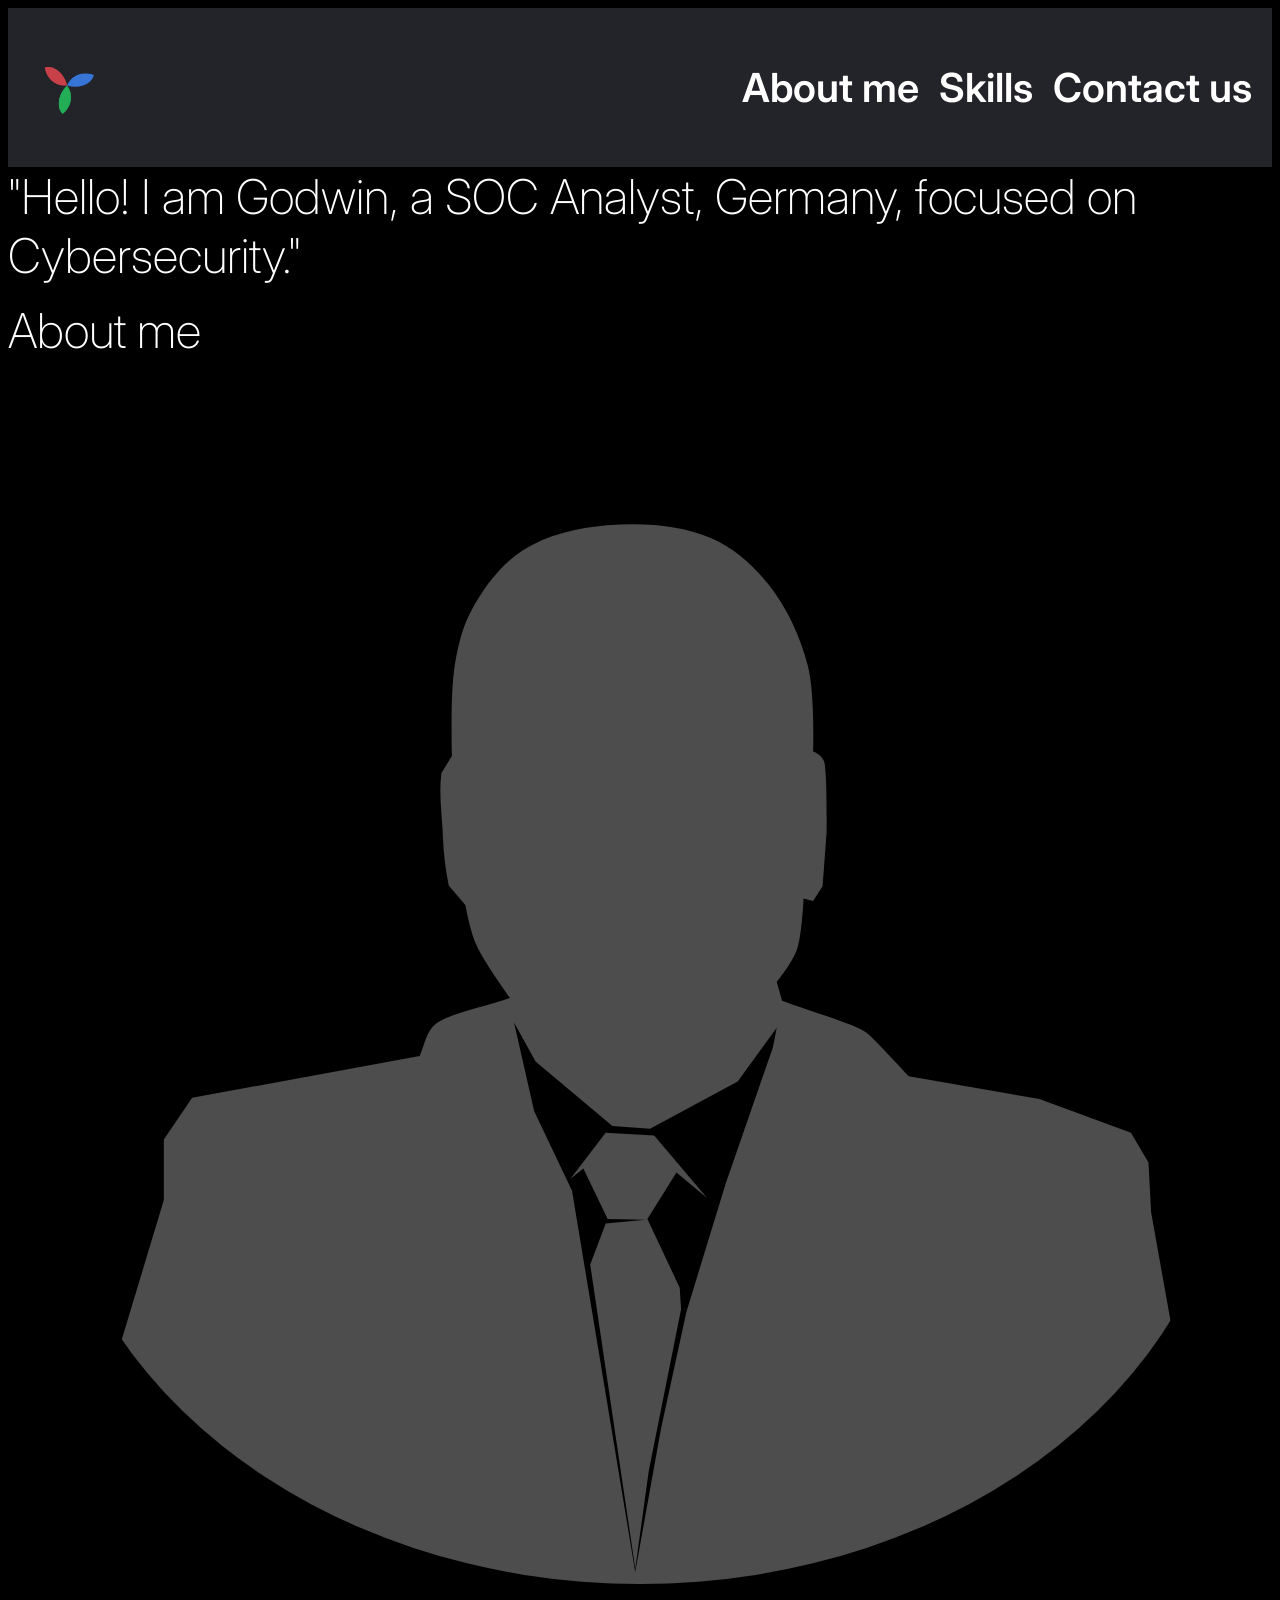
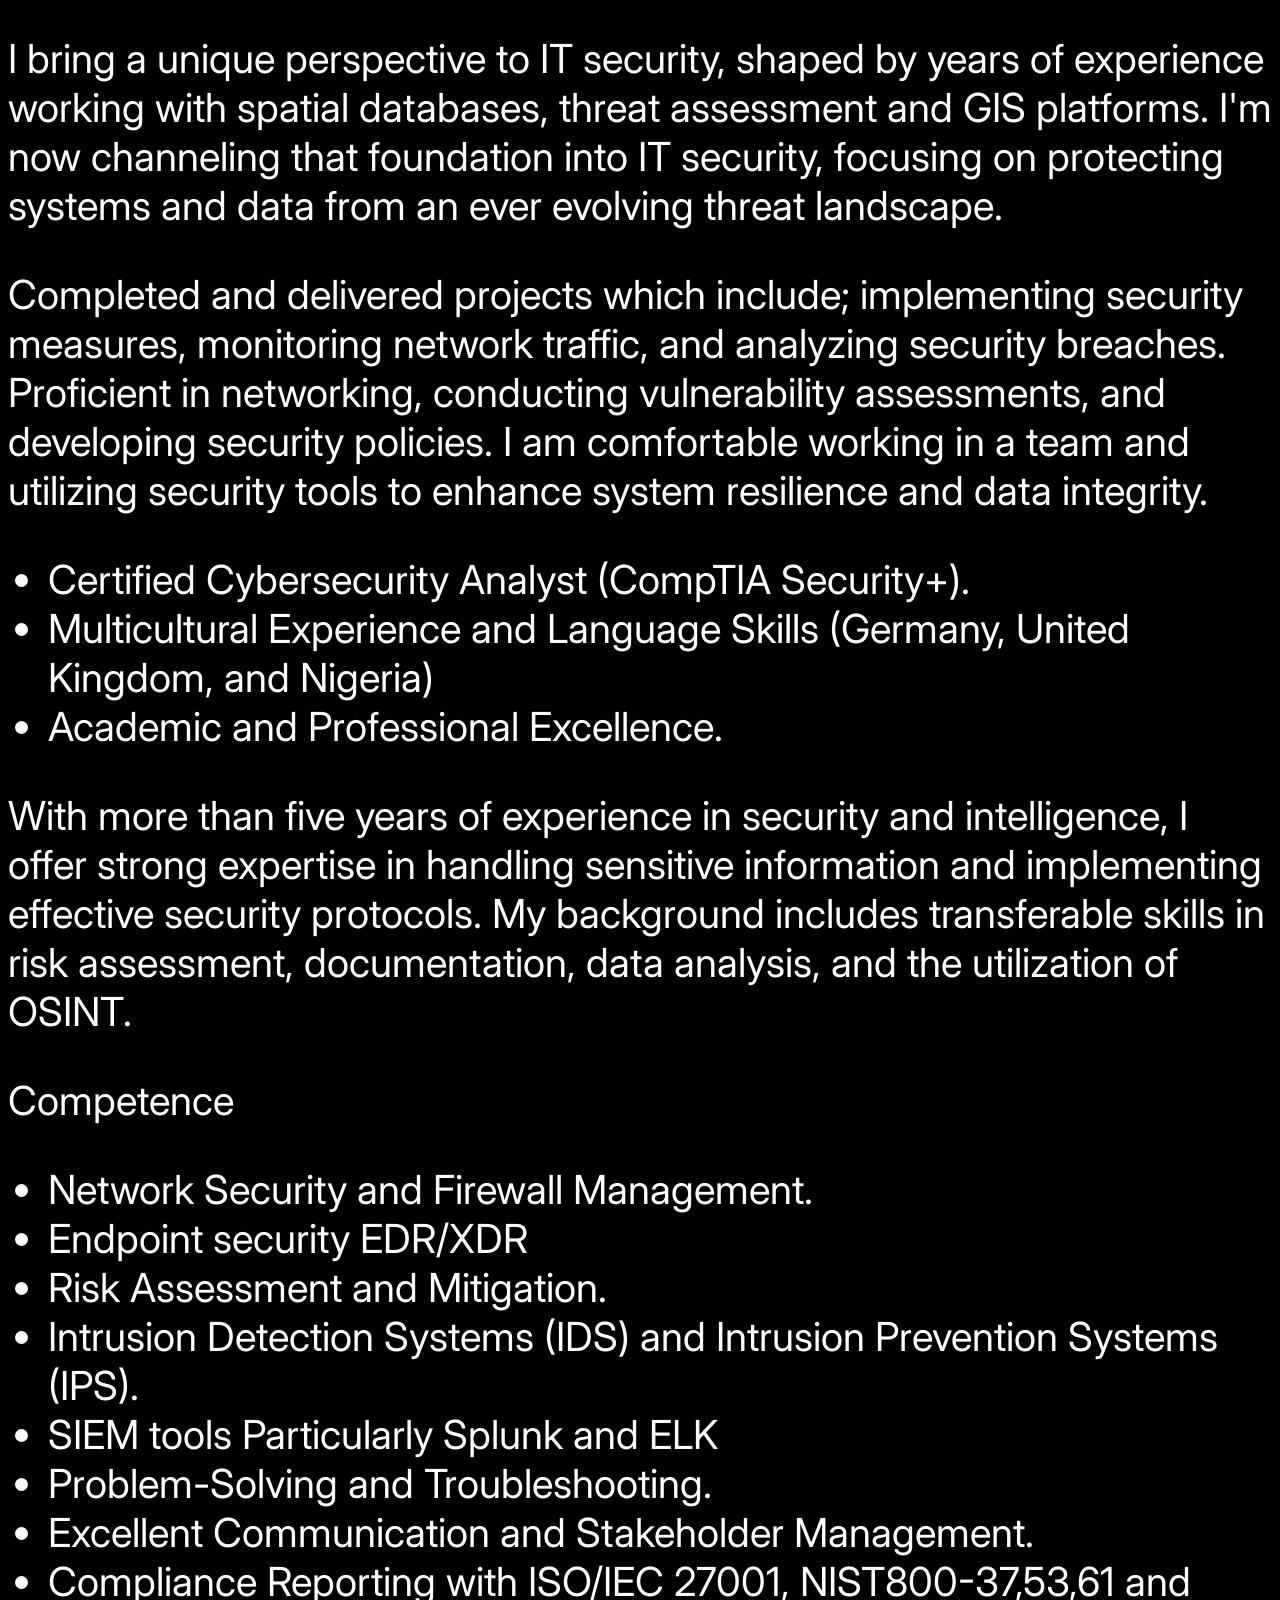
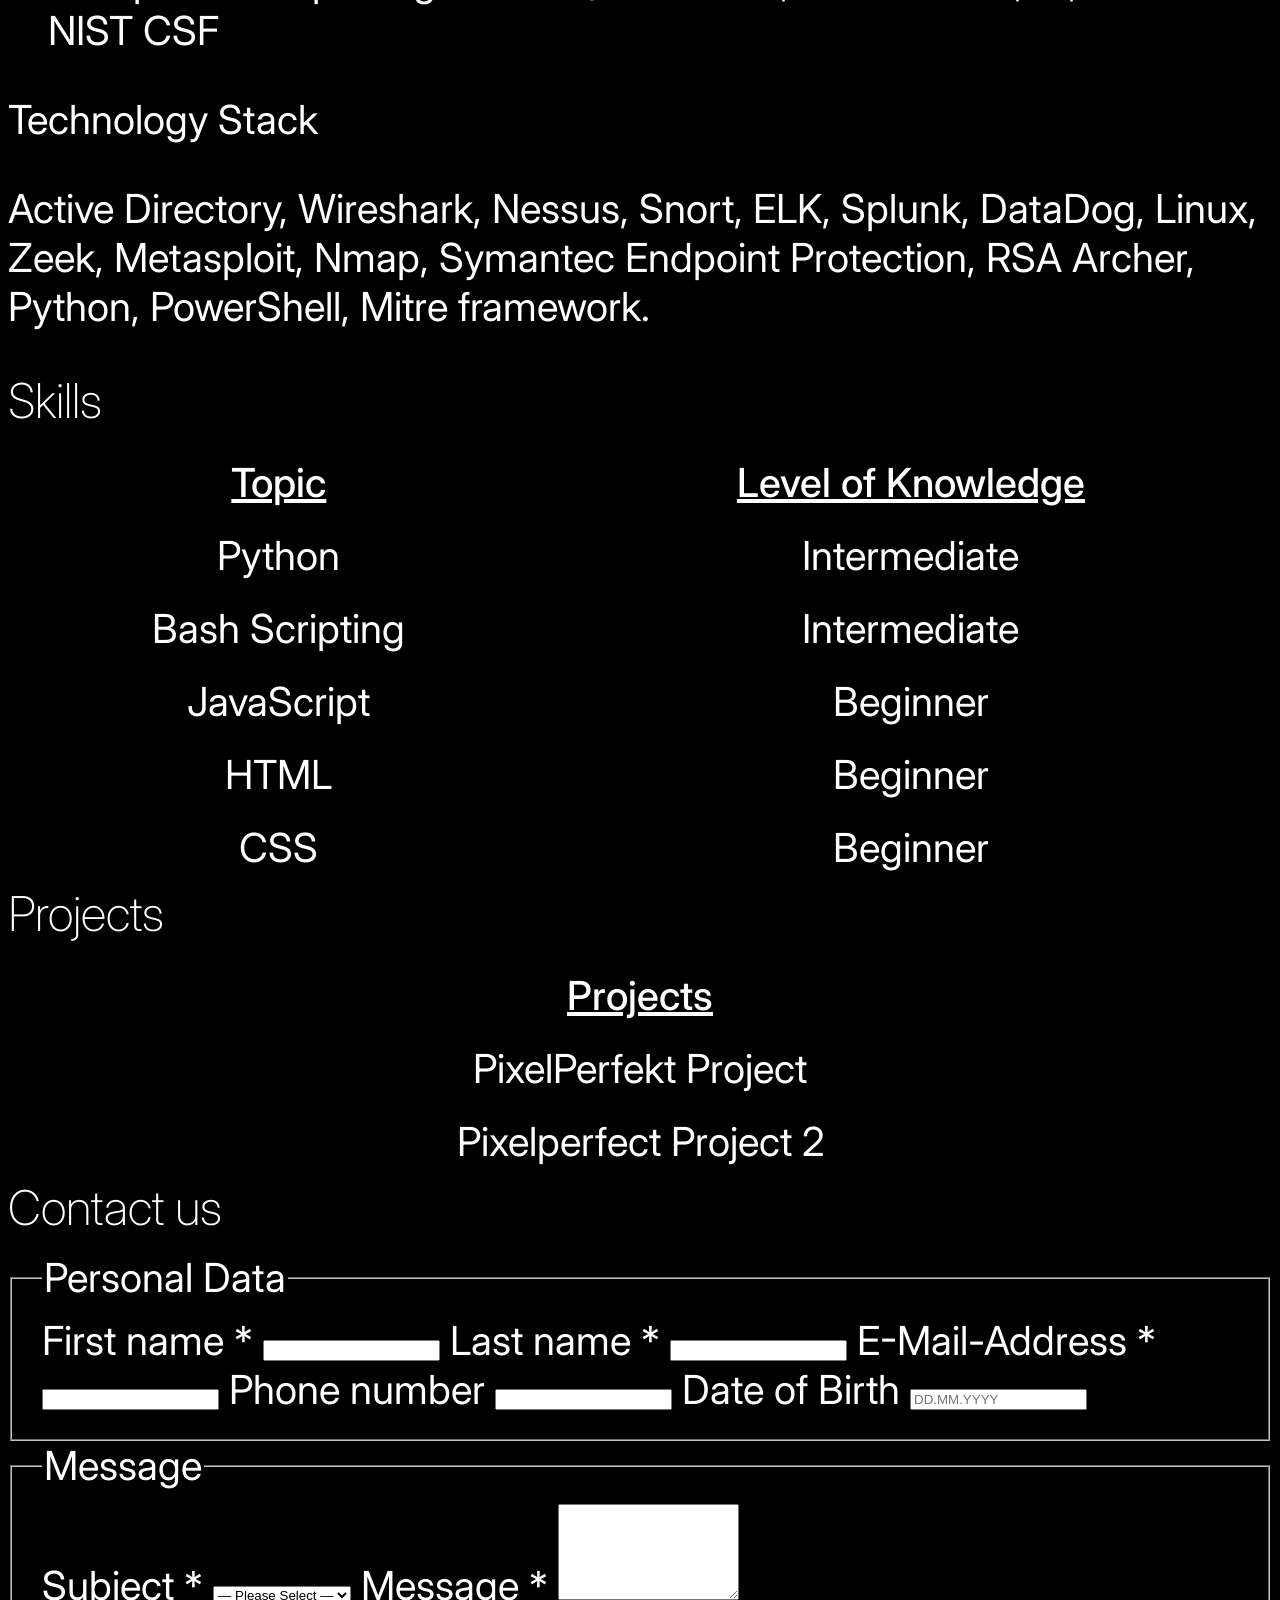
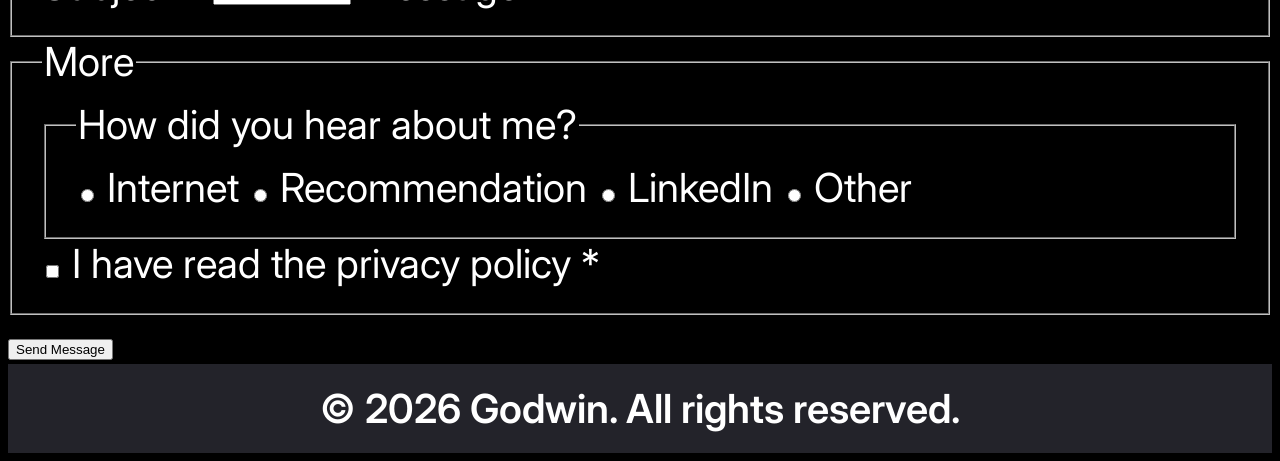
<file: index.html>
<!DOCTYPE html>
<html lang="en">
<head>
    <meta charset="UTF-8">
    <meta name="description" content="Personal portfolio website showcasing skills, projects, and contact information for a cybersecurity professional.">
    <title>Portfolio_Website</title>
      <!-- Google Fonts — vor dem eigenen Stylesheet -->
        <link rel="preconnect" href="https://fonts.googleapis.com">
        <link rel="preconnect" href="https://fonts.gstatic.com" crossorigin>
        <link
            href="https://fonts.googleapis.com/css2?family=Inter:wght@400;700&display=swap"
            rel="stylesheet">

        <link rel="stylesheet" href="css/style.css">
        <link rel="stylesheet" href="css/media.css">
</head>
      <meta name="viewport" content="width=device-width, initial-scale=1.0">
<body>
    <!-- Header -->
   <header class="header">
        <div class="header_logo">
            <img
                class="header_logo-image"
                src="images/logo_mark_only.png"
                alt="Site logo"
                width="80"
                height="80"
             />
        </div>

        <nav class="header_nav">
            <ul class="header_list">
                <li><a href="#about_me">About me</a></li>
                <li><a href="#technical_skills">Skills</a></li>
                <li><a href="#contact_us">Contact us</a></li>
            </ul>
        </nav>
   </header>
        
    <!-- Main--->
        <h1>"Hello! I am Godwin, a SOC Analyst, Germany, focused on Cybersecurity."</h1>

   <!-- about me--->
    <section>
        <h2 id="about_me">About me</h2>
            <figure>
                 <img src="images/foto3.svg" alt="passphoto_von_Godwin" width="100%" height="auto" fetchpriority="high" style="border-radius: 50% 50% 50% 50% / 60% 60% 40% 40%; object-fit: cover;">
            </figure>
            <p> I bring a unique perspective to IT security, shaped by years of experience working with spatial databases, threat assessment and GIS platforms.  I'm now channeling that foundation into IT security, focusing on protecting systems and data from an ever evolving threat landscape. </p>

            <p>Completed and delivered projects which include; implementing security measures, monitoring network traffic, and analyzing security breaches. Proficient in networking, conducting vulnerability assessments, and developing security policies. I am comfortable working in a team and utilizing security tools to enhance system resilience and data integrity. </p>
            <ul>
                <li>Certified Cybersecurity Analyst (CompTIA Security+).</li>
                <li>Multicultural Experience and Language Skills (Germany, United Kingdom, and Nigeria)</li>
                <li>Academic and Professional Excellence.</li>
             </ul>
            <p>With more than five years of experience in security and intelligence, I offer strong expertise in handling sensitive information and implementing effective security protocols. My background includes transferable skills in risk assessment, documentation,  data analysis, and the utilization of OSINT.</p>
            <p>Competence</p>
            <ul>
                <li>Network Security and Firewall Management.</li>
                <li>Endpoint security EDR/XDR</li>
                <li>Risk Assessment and Mitigation.</li>
                <li>Intrusion Detection Systems (IDS) and Intrusion Prevention Systems (IPS).</li>
                <li>SIEM tools Particularly Splunk and ELK</li>
                <li>Problem-Solving and Troubleshooting.</li>
                <li>Excellent Communication and Stakeholder Management.</li>
                <li>Compliance Reporting with ISO/IEC 27001, NIST800-37,53,61 and NIST CSF </li>
            </ul>
            <p>Technology Stack</p>
                <p>Active Directory, Wireshark, Nessus, Snort, ELK, Splunk, DataDog, Linux, Zeek, Metasploit, Nmap, Symantec Endpoint Protection, RSA Archer, Python, PowerShell, Mitre framework.</p>
    </section>
   
    <!-- tech skills--->
    <section>
        <h3 id="technical_skills">Skills</h3>
            <table class="skill_table">
                <thead>
                    <tr>
                        <th scope="col">Topic</th>
                        <th scope="col">Level of Knowledge</th>
                    </tr>
                </thead>
                <tbody>
                    <tr>
                        <td>Python</td>
                        <td>Intermediate</td>    
                    </tr>
                    <tr>
                        <td>Bash Scripting</td>
                        <td>Intermediate</td>     
                    </tr>
                    <tr>
                        <td>JavaScript</td>
                        <td>Beginner</td> 
                    </tr> 
                    <tr>
                        <td>HTML</td>
                        <td>Beginner</td>
                    </tr>
                    <tr>
                        <td>CSS</td>
                        <td>Beginner</td>
                    </tr>  
                </tbody>
            </table>
    </section>

  <!-- Projects--->
    <section>
        <div>
            <h4 id="projects">Projects</h4>
             <table class="skill_table project_table">
                <thead>
                    <tr>
                        <th scope="col">Projects</th>
                    </tr>
                </thead>
                <tbody>
                    <tr>
                        <td><a href="https://carmalego.github.io/Pixelperfekt/">PixelPerfekt Project</a></td>
                        
                    </tr>
                    <tr>
                        <td><a href="https://carmalego.github.io/Pixelperfekt-II/">Pixelperfect Project 2</a></td>
    
                    </tr>
                   
                </tbody>
            </table>
        </div>
    </section>

    <!-- Contact us--->
    <section>
        <h5 id="contact_us">Contact us</h5>
        <form action="/contact-us" method="post">
            <fieldset>
                <legend>Personal Data</legend>

                <label for="first-name">First name *</label>
                <input type="text" id="first-name" name="first-name" autocomplete="given-name" required minlength="2">

                <label for="last-name">Last name *</label>
                <input type="text" id="last-name" name="last-name" autocomplete="family-name" required minlength="2">

                <label for="email">E-Mail-Address *</label>
                <input type="email" id="email" name="email" autocomplete="email" required>

                <label for="phone-number">Phone number</label>
                <input type="tel" id="phone-number" name="phone-number" autocomplete="tel" pattern="\+?[0-9\s\-]+" title="Please enter a valid phone number">

                <label for="dob">Date of Birth</label>
                <input type="text" name="dob" id="dob" autocomplete="bday" placeholder="DD.MM.YYYY" pattern="\d{2}\.\d{2}\.\d{4}" title="Please enter the date as DD.MM.YYYY">
            </fieldset>

            <fieldset>
                <legend>Message</legend>
                <label for="Subject">Subject *</label>
                <select id="Subject" name="Subject" required>
                    <option value="" disabled selected>— Please Select —</option>
                    <option value="frage">General Question</option>
                    <option value="angebot">Request a quote</option>
                    <option value="feedback">Feedback</option>
                    <option value="sonstiges">Others</option>
                </select>

                <label for="message">Message *</label>
                    <textarea id="message" name="message" rows="6" required minlength="20"></textarea>
            </fieldset>

            <fieldset>
            <legend>More</legend>
            <fieldset>
                <legend>How did you hear about me?</legend>
                <label><input type="radio" name="herkunft" value="internet"> Internet</label>
                <label><input type="radio" name="herkunft" value="empfehlung"> Recommendation</label>
                <label><input type="radio" name="herkunft" value="linkedin"> LinkedIn</label>
                <label><input type="radio" name="herkunft" value="other"> Other</label>
            </fieldset>
    
    
            <label>
                <input type="checkbox" name="datenschutz" value="yes" required>
                I have read the privacy policy *
            </label>
            </fieldset>
        </form>

    </section>
    <button type="submit">Send Message</button>
        
    <!-- FOOTER -->
  <footer class="footer_sec">
    <p class="footer__text">© 2026 Godwin. All rights reserved.</p>
  </footer>
</body>
</html>
</file>
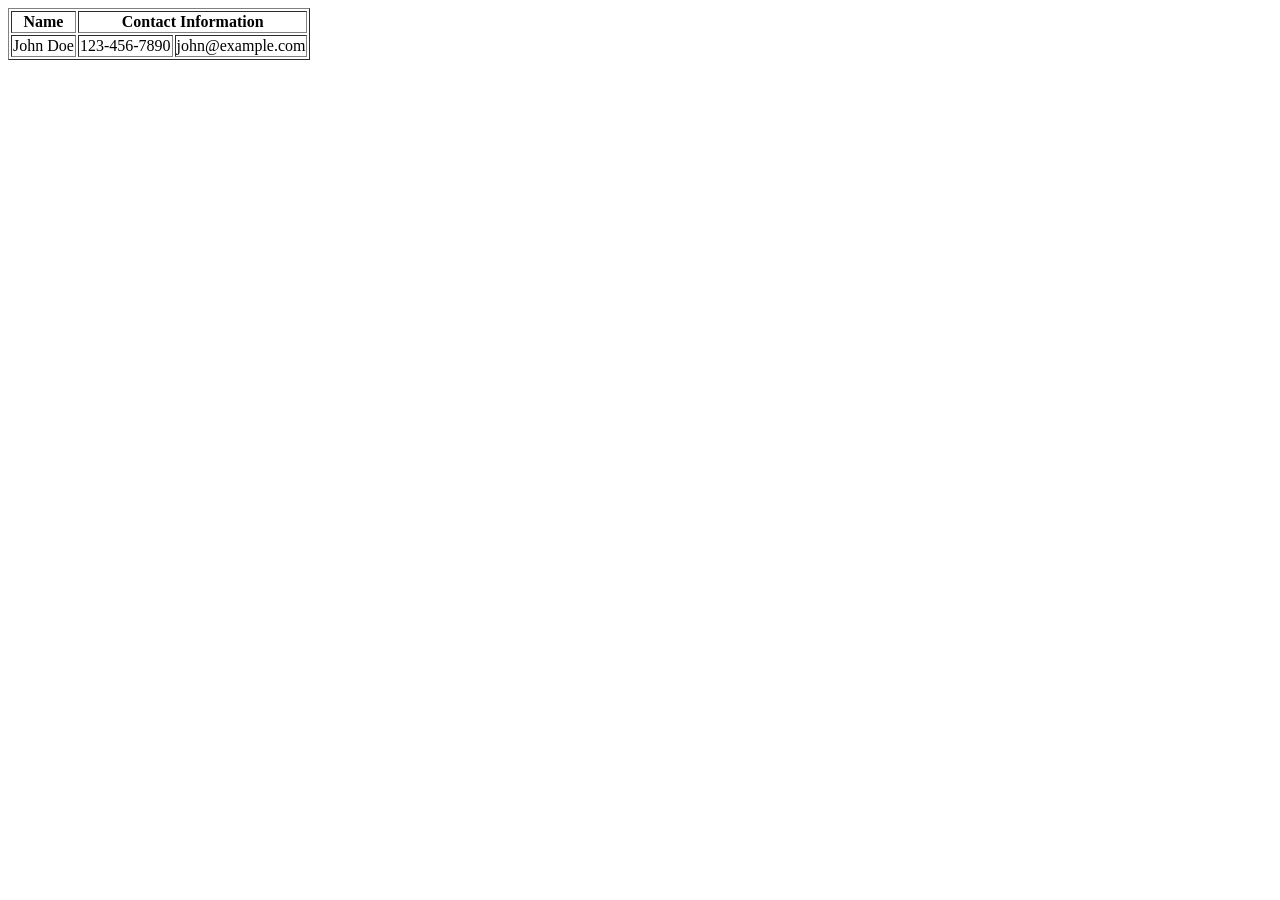
<file: about.html>
<!DOCTYPE html>
<html lang="en">
<head>
<meta charset="UTF-8">
<meta name="viewport" content="width=device-width, initial-scale=1.0">
<title>Document</title>
</head>
<body>

</body>
</html><table border="1">
<tr>
<th scope="col">Name</th>
<th scope="col" colspan="5">Contact Information</th>
</tr>
<tr>
<td>John Doe</td>
<td>123-456-7890</td>
<td>john@example.com</td>
</tr>
</table>
</file>
<file: css/style.css>
/* Am besten global für alle Elemente setzen */
*,
*::before,
*::after {
  box-sizing: border-box;
}

body {
  background:#000;
  color: #fff;
  font-family: 'Inter', -apple-system, BlinkMacSystemFont, sans-serif;
  font-size: clamp(1.5rem, 5vw, 2.5rem); /* min ideal max */
}

h1,
h2,
h3,
h4,
h5,
h6 {
  font-family: 'Inter', -apple-system, BlinkMacSystemFont, sans-serif;
  font-size: clamp(2rem, 5vw, 3rem); /* min ideal max */
  font-weight: 200;
  margin: 0 0 1rem;
}

.skill_table {
  width: 100%;
  border-collapse: collapse;
  margin: 0 auto;
  
}

.skill_table th,
.skill_table td {
  padding: 0.75rem 1rem;
  text-align: center;
}

.skill_table th {
  font-weight: 500;
  text-decoration: underline;
}

/* HEADER */
.header {
  position: sticky;
  top: 0;
  background: hsl(240, 9%, 15%);
  backdrop-filter: blur(10px);
  padding: 15px 20px;
  display: flex;
  justify-content: space-between;
  align-items: center;
}

.header_logo {
  display: flex;
  position: relative;
  align-items: center;
  text-align: center;
  gap: 10px;
}

.header_logo-image {
  display: inline;
  position: absolute;
  width: 80px;
  height: 80px;
  object-fit: contain;
}

.header_list {
  display: flex;
  gap: 20px;
  list-style: none;
}

.header_list a {
  text-decoration: none;
  font-weight: 600;
  color: white;
}

.project_table a {
  color: #ffffff;
  text-decoration: none;
}

.project_table a:hover,
.project_table a:focus-visible {
  color: #ffd166;
}

/* Accessible keyboard focus styles */
a:focus-visible,
button:focus-visible,
input:focus-visible,
textarea:focus-visible,
select:focus-visible {
  outline: 3px solid #ffd166;
  outline-offset: 3px;
}

input:focus-visible,
textarea:focus-visible,
select:focus-visible {
  border-color: #ffd166;
}

/* High-contrast hover states for interactive controls */
button:hover,
button:focus-visible {
  background: #ffd166;
  color: #111111;
  border-color: #ffd166;
}

input:hover,
input:focus-visible,
textarea:hover,
textarea:focus-visible,
select:hover,
select:focus-visible {
  border-color: #ffd166;
  box-shadow: 0 0 0 2px rgba(255, 209, 102, 0.25);
}

/* FOOTER */
.footer_sec {
  display: flex;
  background: hsl(240, 9%, 15%);
  padding: 20px 0px;
  align-items: center;
  justify-content : center;
}

.footer__text {
  margin: 0;
  color: white;
  text-align: center;
  font-weight: 600;
}
</file>
<file: css/media.css>
/* Mobile: eine Spalte */
.layout {
  display: flex;
  flex-direction: column;
  gap: 1rem;
  padding: 1rem;
}
/* Ab 600px: zwei Spalten */
@media (min-width: 600px) {
  .layout {
  flex-direction: row;
  padding: 2rem;
  }
  .sidebar {
  flex: 0 0 250px;
  }
  }
/* Ab 900px: zentriert mit maximaler Breite */
@media (min-width: 900px) {
  .layout {
  max-width: 960px;
  margin: 0 auto;
  }
}


/* Maus-Hover und Tastaturfokus denselben Effekt geben */
a:hover,
a:focus-visible {
  color: #ffd166;
  text-decoration: underline;
}
.karte:hover,
.karte:focus-within { /* focus-within: ein Kind des Elements ist fokussiert */
  border-color: #ffd166;
}
</file>
